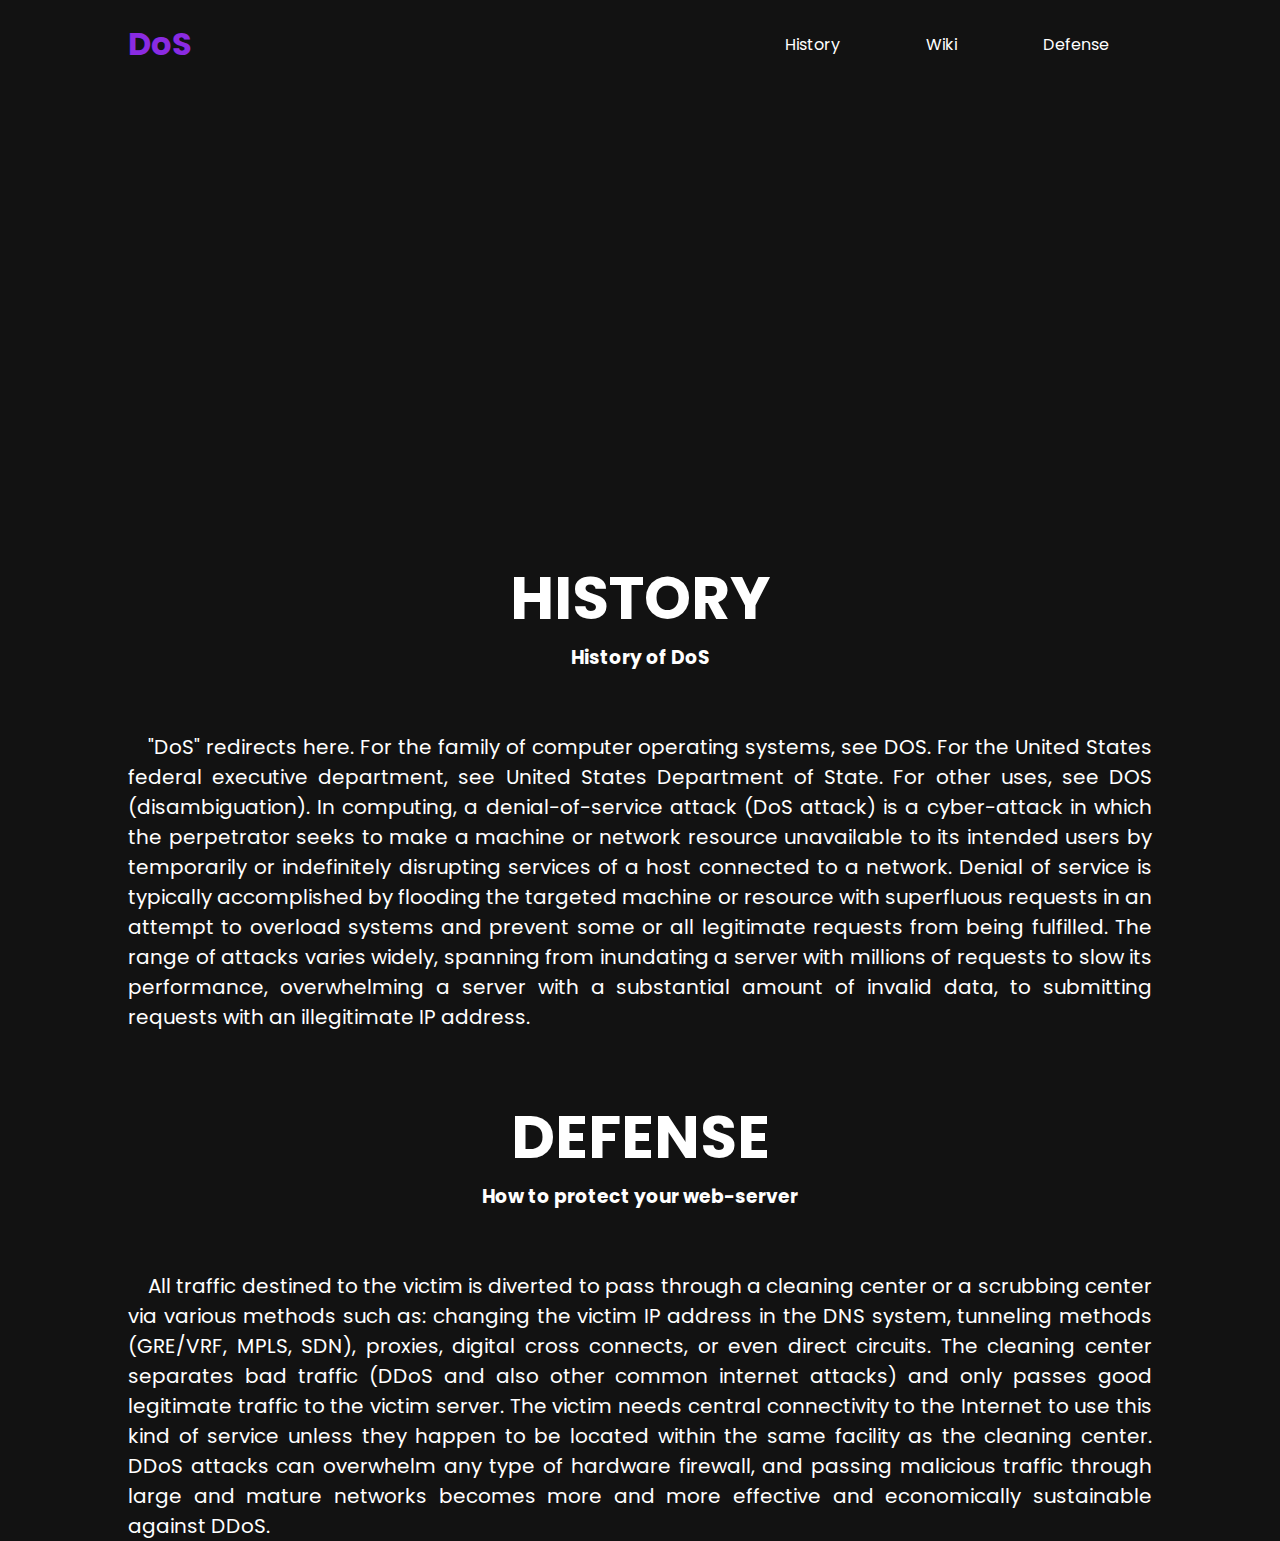
<file: index.html>
<!DOCTYPE html>
<html lang="ru">
  <head>
    <meta charset="utf-8">
    <meta name="color-scheme" content="dark">
    <title>make me proud of you</title>
    <link rel="stylesheet" href="styles.css">
    <script src="" defer></script>
  </head>
  <body>
    <header id="header">
      <h1 class="logo">DoS</h1>
      <nav>
        <a href="#history">History</a>
        <a href="https://en.wikipedia.org/wiki/DOS">Wiki</a>
        <a href="#defense">Defense</a>
      </nav>
      
    </header>
    <div class="sub-header">
    
    </div>
    <main>
      <h1 class="main__heading">History</h1>
      <h3>History of DoS</h2>
      <p class="history" id="history">
        "DoS" redirects here. For the family of computer operating systems, see DOS. For the United States federal executive department, see United States Department of State. For other uses, see DOS (disambiguation).
        In computing, a denial-of-service attack (DoS attack) is a cyber-attack in which the perpetrator seeks to make a machine or network resource unavailable to its intended users by temporarily or indefinitely disrupting services of a host connected to a network. Denial of service is typically accomplished by flooding the targeted machine or resource with superfluous requests in an attempt to overload systems and prevent some or all legitimate requests from being fulfilled. The range of attacks varies widely, spanning from inundating a server with millions of requests to slow its performance, overwhelming a server with a substantial amount of invalid data, to submitting requests with an illegitimate IP address.
      </p>
      <h1 class="defense__heading">Defense</h1>
      <h3>How to protect your web-server</h2>
      <p class="defense" id="defense">
        All traffic destined to the victim is diverted to pass through a cleaning center or a scrubbing center via various methods such 
        as: changing the victim IP address in the DNS system, tunneling methods (GRE/VRF, MPLS, SDN), proxies, digital cross connects, 
        or even direct circuits. The cleaning center separates bad traffic (DDoS and also other common internet attacks) and only passes 
        good legitimate traffic to the victim server. The victim needs central connectivity to the Internet to use this 
        kind of service unless they happen to be located within the same facility as the cleaning center. DDoS attacks 
        can overwhelm any type of hardware firewall, and passing malicious traffic through large and mature networks becomes 
        more and more effective and economically sustainable against DDoS.
      </p>
    </main>
  </body>
</html>
</file>
<file: styles.css>
@import url('https://fonts.googleapis.com/css2?family=Poppins:ital,wght@0,100;0,200;0,300;0,400;0,500;0,600;0,700;0,800;0,900;1,100;1,200;1,300;1,400;1,500;1,600;1,700;1,800;1,900&display=swap');
@import url(reset.css);

header {
  display: flex;
  align-items: center;
  justify-content: space-between;
  width: 80svw;
  margin: auto;
  padding-block: 1.25em;
  font-family: "Poppins", "Comic Sans MS";
}

.logo {
  color: blueviolet;
}

nav {
  width: 40%;
  display: flex;
  justify-content: space-around;
}

a {
  transition: 0.1s;
}

a:hover {
  scale: 1.1;
  color: blueviolet;
}

.sub-header {
  height: 45svh;
  width: 100svw;
  background-image: url(https://www.eccouncil.org/cybersecurity-exchange/wp-content/uploads/2024/03/what-is-a-dos-attack-denial-of-service-blog-2.jpg);
  background-repeat: no-repeat;
  background-size: cover;
  background-position: center 50%;
}

main {
  font-family: "Poppins", "Comic Sans MS";
  text-align: center;
}

.main__heading, .defense__heading {
  padding-block-start: 60px;
  font-size: 60px;
  text-transform: uppercase;
}

h3 {
  padding-block-end: 60px;
}

.history, .defense {
  text-align: justify;
  text-indent: 20px;
  font-size: 20px;
  width: 80svw;
  margin: auto;
}
</file>
